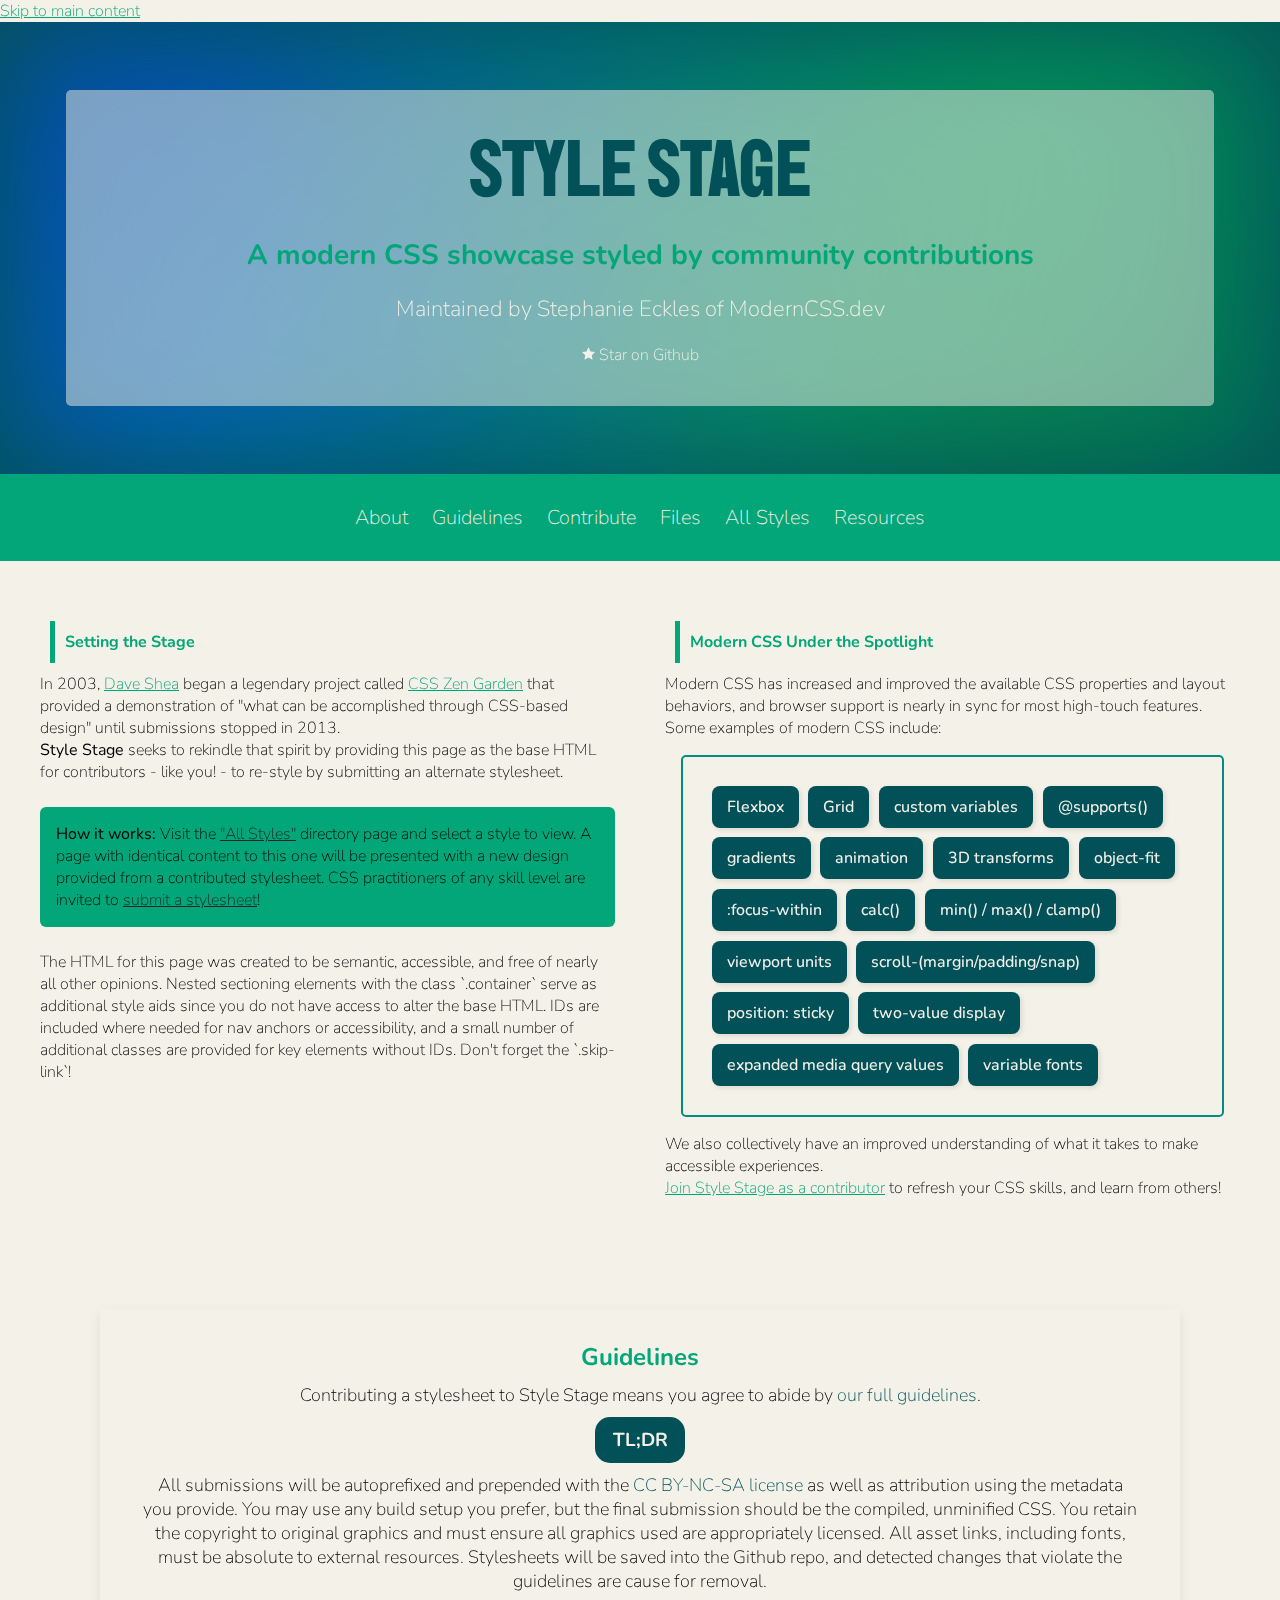
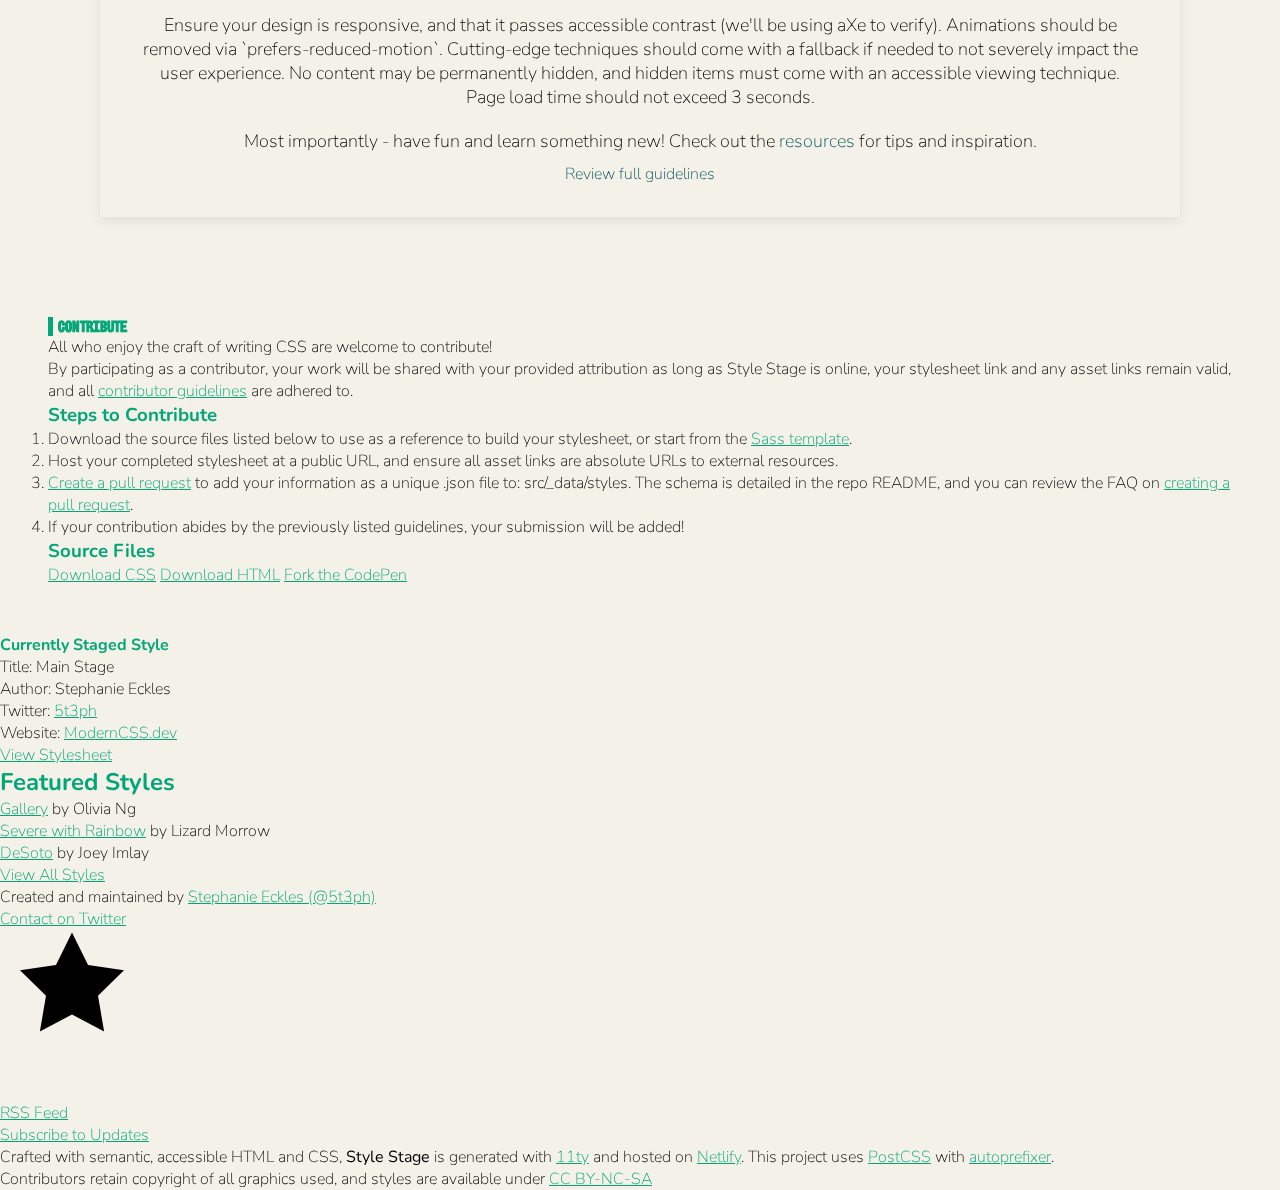
<file: index.html>
<!DOCTYPE html>
<html lang="en">
  <head>
    <meta charset="UTF-8" />
    <meta name="viewport" content="width=device-width, initial-scale=1" />
		<title>[Your Style Title] by [Your Name] | Style Stage</title>
    <meta name="description" content="[Your optional description]" />
    <link href="css/style.css" rel="stylesheet" />
	</head>
	<body>

<a href="#main" class="skip-link">Skip to main content</a>
<header>
  <div class="container">
    <h1>Style Stage</h1>
    <h2>A modern CSS showcase styled by community contributions</h2>
    <p>Maintained by <a href="https://twitter.com/5t3ph">Stephanie Eckles</a> of <a href="https://moderncss.dev">ModernCSS.dev</a></p>
    <a href="https://github.com/5t3ph/stylestage" class="link-github"><span><svg xmlns="http://www.w3.org/2000/svg" viewBox="0 0 32 32" aria-hidden="true" focusable="false">
      <path d="M32 12.408l-11.056-1.607-4.944-10.018-4.944 10.018-11.056 1.607 8 7.798-1.889 11.011 9.889-5.199 9.889 5.199-1.889-11.011 8-7.798z"></path>
    </svg> </span> Star on Github</a>
  </div>
</header>
<nav>
  <ul>
    <li><a href="#about">About</a></li>
    <li><a href="#guidelines">Guidelines</a></li>
    <li><a href="#contribute">Contribute</a></li>
    <li><a href="#files">Files</a></li>
    <li><a href="/styles/">All Styles</a></li>
    <li><a href="/resources/">Resources</a></li>
  </ul>
</nav>

<main id="main" tabIndex="-1">
  <div class="container">
    <article id="about">
      <section class="container">
        <h2>Setting the Stage</h2>
        <p>
          In 2003, <a href="http://daveshea.com/projects/zen/">Dave Shea</a> began a legendary project called
          <a href="http://www.csszengarden.com/">CSS Zen Garden</a> that provided a demonstration of
          "what can be accomplished through CSS-based design" until submissions stopped in 2013.
        </p>
        <p>
          <strong>Style Stage</strong> seeks to rekindle that spirit by providing this page as the base HTML for contributors - like you! - to re-style by submitting an alternate stylesheet.
        </p>
        <blockquote><p><strong>How it works:</strong> Visit the <a href="/styles/">"All Styles"</a> directory page and select a style to view. A page with identical content to this one will be presented with a new design provided from a contributed stylesheet. CSS practitioners of any skill level are invited to <a href="#contribute">submit a stylesheet</a>!</p></blockquote>
        <p>
          The HTML for this page was created to be semantic, accessible, and free of nearly all
          other opinions. Nested sectioning elements with the class `.container` serve as additional style aids since you do not have access to alter the base HTML. IDs are included where needed for nav anchors or accessibility, and a small number of additional classes are provided for key elements without IDs. Don't forget the `.skip-link`!
        </p>
        </section>
        <section class="container">
        <h2>Modern CSS Under the Spotlight</h2>
        <p>
          Modern CSS has increased and improved the available CSS properties and layout behaviors, and browser support is nearly in sync for most high-touch features.
        </p>
        <p>Some examples of modern CSS include:</p>
        <ul>
          <li>Flexbox</li>
          <li>Grid</li>
          <li>custom variables</li>
          <li>@supports()</li>
          <li>gradients</li>
          <li>animation</li>
          <li>3D transforms</li>
          <li>object-fit</li>
          <li>:focus-within</li>
          <li>calc()</li>
          <li>min() / max() / clamp()</li>
          <li>viewport units</li>
          <li>scroll-(margin/padding/snap)</li>
          <li>position: sticky</li>
          <li>two-value display</li>
          <li>expanded media query values</li>
          <li>variable fonts</li>
        </ul>
        <p>
          We also collectively have an improved understanding of what it takes to make
          accessible experiences.
        </p>
        <p>
          <a href="#contribute">Join Style Stage as a contributor</a> to refresh your CSS skills,
          and learn from others!
        </p>
      </section>
    </article>
    <article id="guidelines">
      <section class="container">
        <h2>Guidelines</h2>
        <p>Contributing a stylesheet to Style Stage means you agree to abide by <a href="/guidelines/">our full guidelines</a>.</p>
        <h3>TL;DR</h3>
        <p>All submissions will be autoprefixed and prepended with the <a href="https://creativecommons.org/licenses/by-nc-sa/3.0/">CC BY-NC-SA license</a> as well as attribution using the metadata you provide. You may use any build setup you prefer, but the final submission should be the compiled, unminified CSS. You retain the copyright to original graphics and must ensure all graphics used are appropriately licensed. All asset links, including fonts, must be absolute to external resources. Stylesheets will be saved into the Github repo, and detected changes that violate the guidelines are cause for removal.</p>
        <p>Ensure your design is responsive, and that it passes accessible contrast (we'll be using aXe to verify). Animations should be removed via `prefers-reduced-motion`. Cutting-edge techniques should come with a fallback if needed to not severely impact the user experience. No content may be permanently hidden, and hidden items must come with an accessible viewing technique. Page load time should not exceed 3 seconds.</p>
        <p>Most importantly - have fun and learn something new! Check out the <a href="/resources/">resources</a> for tips and inspiration.</p>
        <a href="/guidelines/" class="link-guidelines">Review full guidelines</a>
      </section>
    </article>
    <article id="contribute">
      <section class="container">
        <h2>Contribute</h2>
        <p>All who enjoy the craft of writing CSS are welcome to contribute!</p>
        <p>
          By participating as a contributor, your work will be shared with your provided attribution
          as long as Style Stage is online, your stylesheet link and any asset links remain valid, and all <a href="/guidelines/">contributor guidelines</a> are adhered to.
        </p>
      </section>
      <section class="container">
        <h3>Steps to Contribute</h3>
        <ol>
          <li>
            Download the source files listed below to use as a reference to build your stylesheet, or start from the <a href="https://github.com/5t3ph/stylestage-sass">Sass template</a>.
          </li>
          <li>Host your completed stylesheet at a public URL, and ensure all asset links are absolute URLs to external resources.</li>
          <li>
            <a href="https://github.com/5t3ph/stylestage">Create a pull request</a> to add
            your information as a unique .json file to: src/_data/styles. The schema is detailed in the repo README, and you can review the FAQ on <a href="/guidelines/#how-do-i-create-a-pull-request-pr">creating a pull request</a>.
          </li>
          <li>
            If your contribution abides by the previously listed guidelines, your submission will be added!
          </li>
        </ol>
      </section>
      <footer id="files">
        <div class="container">
          <h3>Source Files</h3>
          <a href="/source-files/style.css" class="link-downloadcss" download>Download CSS</a>
          <a class='link-downloadhtml' download href='/source-files/stylestage'>Download HTML</a>
          <a href="https://codepen.io/5t3ph/pen/b493845ae41e836889dd84fdbb0f5291" class="link-codepen" download>Fork the CodePen</a>
        </div>
      </footer>
    </article>
  </div>
</main>
<aside class="profile" aria-labelledby="profile-title">
  <div class="container">
    <h4 id="profile-title">Currently Staged Style</h4>
    <ul>
      
      
      <li class="profile-title"><span>Title:</span> <span>Main Stage</span></li>
      <li class="profile-author"><span>Author:</span> <span>Stephanie Eckles</span></li>
      <li class="profile-twitter">
        <span>Twitter:</span> <span><a href="https://twitter.com/5t3ph">5t3ph</a></span>
      </li>
      <li class="profile-website">
        <span>Website:</span> <span><a href="https://moderncss.dev">ModernCSS.dev</a></span>
      </li>
      
    </ul>
    <a href="/styles/css/main-stage.css">View Stylesheet</a>
  </div>
</aside>
<aside id="styles">
  <div class="container">
    <h2>Featured Styles</h2>
    <ul class="features"><li>
        <span>
          <a href="/styles/gallery">Gallery<span aria-hidden="true"></span></a>
          <span>by Olivia Ng</span>
        </span>
      </li><li>
        <span>
          <a href="/styles/severe-with-rainbow">Severe with Rainbow<span aria-hidden="true"></span></a>
          <span>by Lizard Morrow</span>
        </span>
      </li><li>
        <span>
          <a href="/styles/desoto">DeSoto<span aria-hidden="true"></span></a>
          <span>by Joey Imlay</span>
        </span>
      </li></ul>
		
    <a href="/styles/" class="link-allstyles">View All Styles</a>
		
  </div>
</aside>
<footer class="page-footer">
  <div class="container">
    <p>Created and maintained by <a href="https://twitter.com/5t3ph">Stephanie Eckles (@5t3ph)</a></p>
    <ul>
      <li><a href="https://twitter.com/5t3ph" class="link-twittercontact">Contact on Twitter</a></li>
      <li>
        <a href="https://github.com/5t3ph/stylestage" class="link-github"
          ><svg
            xmlns="http://www.w3.org/2000/svg"
            viewBox="0 0 32 32"
            aria-hidden="true"
            focusable="false"
          >
            <path
              d="M32 12.408l-11.056-1.607-4.944-10.018-4.944 10.018-11.056 1.607 8 7.798-1.889 11.011 9.889-5.199 9.889 5.199-1.889-11.011 8-7.798z"
            ></path>
          </svg>
          Star on Github</a
        >
      </li>
      <li><a href="/feed/" class="link-rss">RSS Feed</a></li>
      <li><a href="/subscribe/" class="link-support">Subscribe to Updates</a></li>
    </ul>
    <p>
      Crafted with semantic, accessible HTML and CSS, <strong>Style Stage</strong> is generated with
      <a href="https://11ty.dev">11ty</a> and hosted on <a href="https://netlify.com">Netlify</a>.
      This project uses <a href="https://postcss.org/">PostCSS</a> with <a href="https://github.com/postcss/autoprefixer">autoprefixer</a>.
    </p>
    <p>
      Contributors retain copyright of all graphics used, and styles are available under
      <a href="https://creativecommons.org/licenses/by-nc-sa/3.0/">CC BY-NC-SA</a>
    </p>
  </div>
</footer>


	</body>
</html>
</file>
<file: css/style.css>
/* ALL IMPORTS WILL BE IN THIS FILE */
@import "variables.css";
@import "global.css";
@import "header.css";
@import "about.css";
@import "guidelines.css";
@import "contribute.css";
@import "footer.css";
</file>
